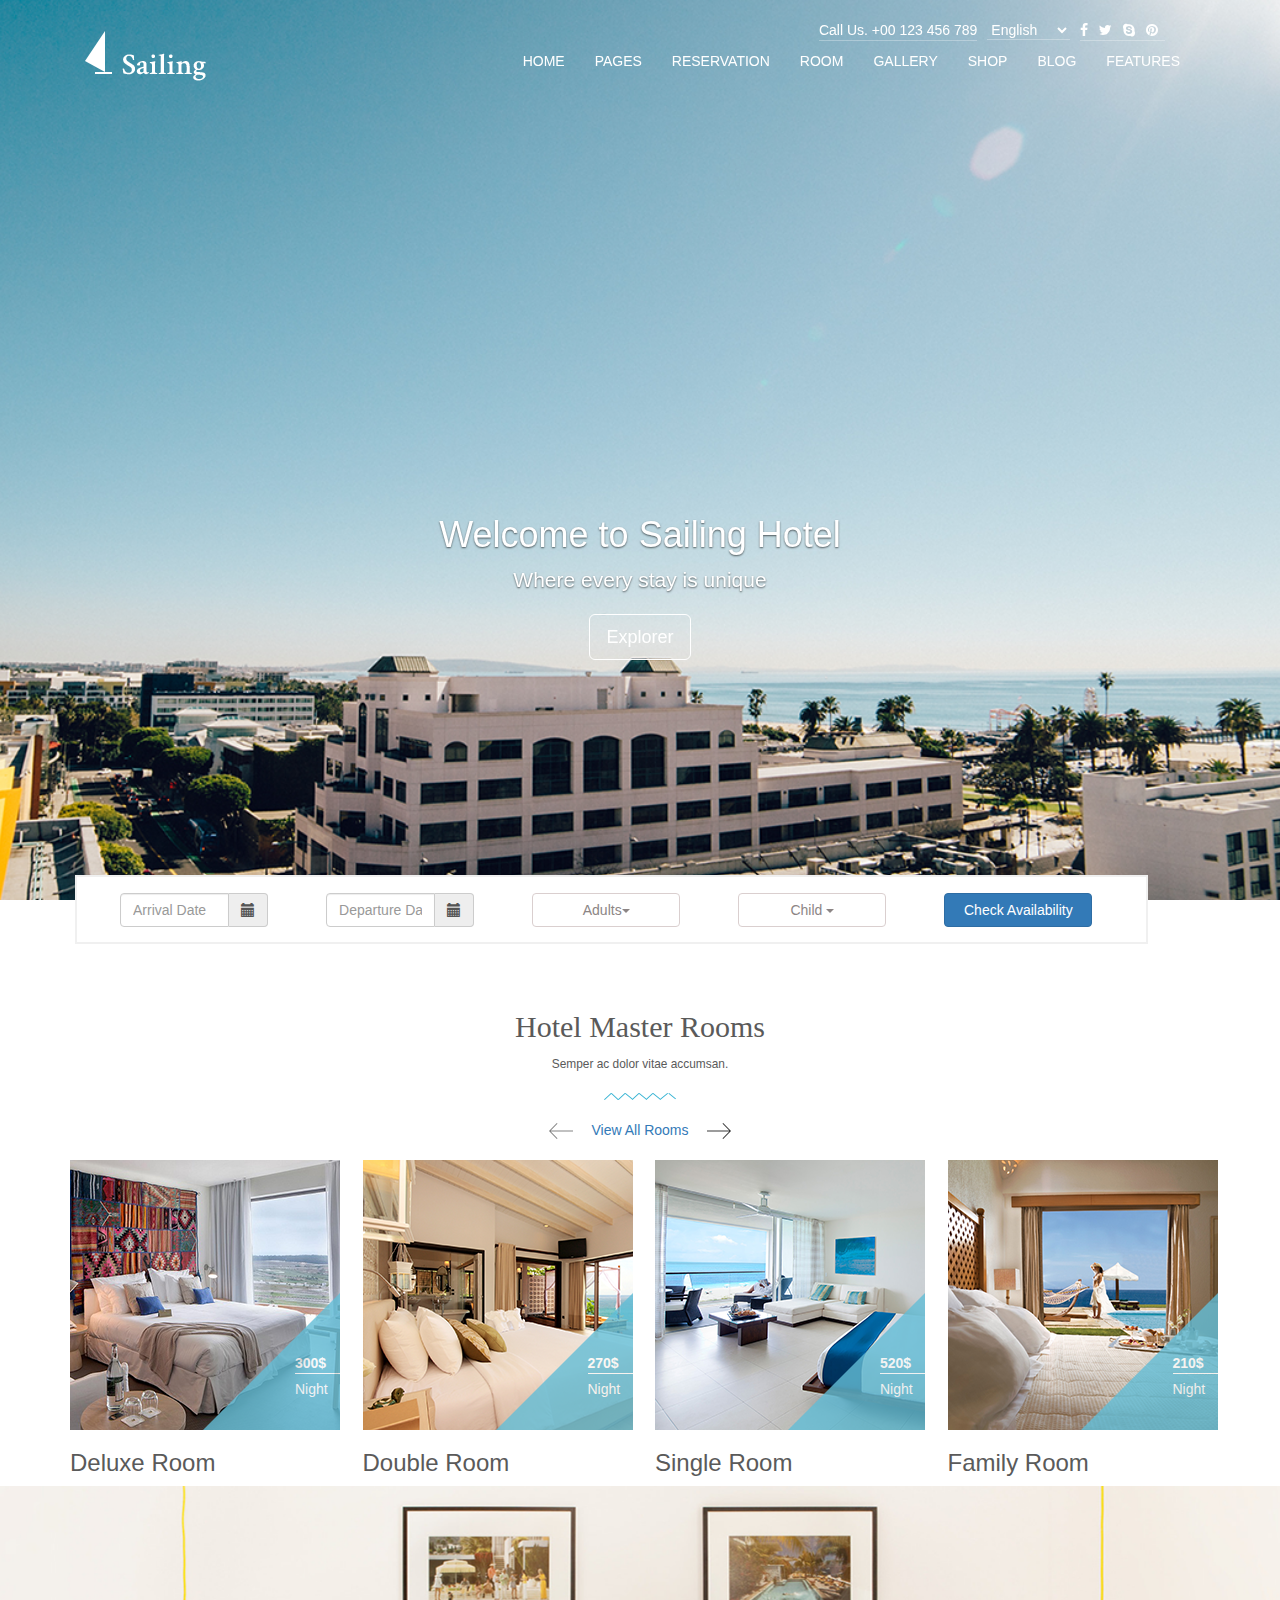
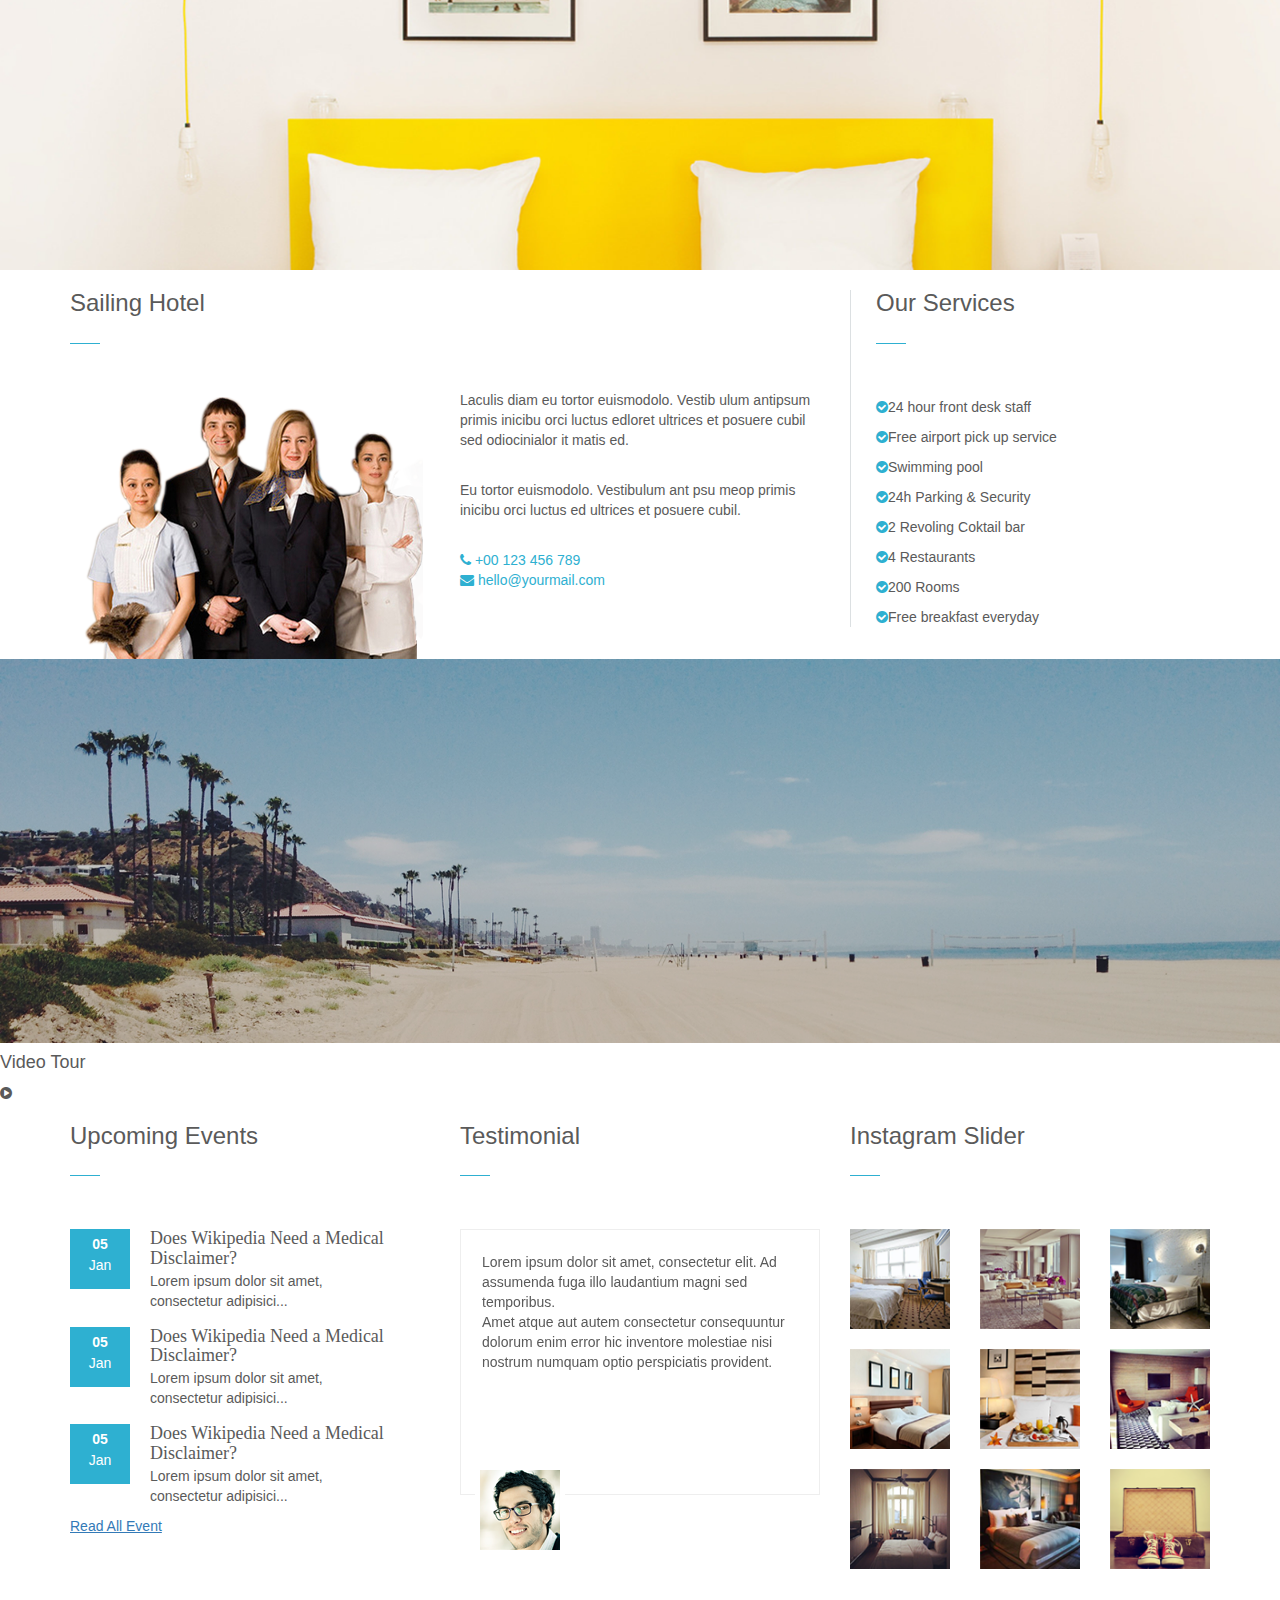
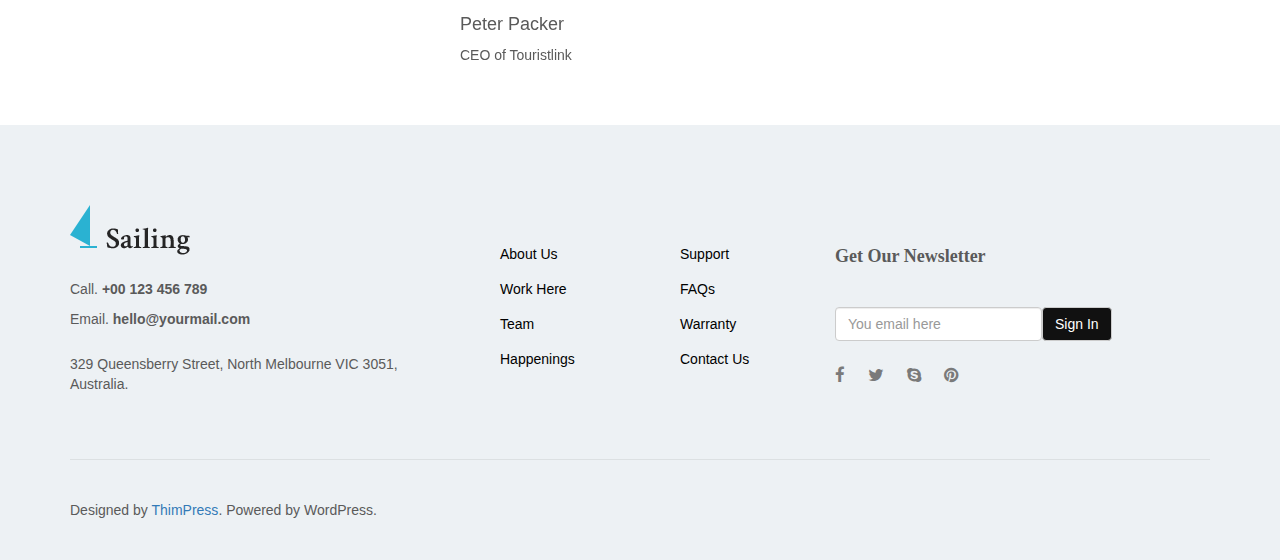
<file: index.html>
<!DOCTYPE html>
<html lang="en">
<head>
    <meta charset="utf-8">
    <meta http-equiv="X-UA-Compatible" content="IE=edge">
    <meta name="viewport" content="width=device-width, initial-scale=1">
    <!-- The above 3 meta tags *must* come first in the head; any other head content must come *after* these tags -->
    <meta name="description" content="">
    <meta name="author" content="">
    <!--<link rel="icon" href="../../favicon.ico">-->
    <link rel="icon" type="image/png" href="images/favicon.png">

    <title>Carousel Template for Bootstrap</title>

    <!-- Latest compiled and minified CSS -->
    <link rel="stylesheet" href="https://maxcdn.bootstrapcdn.com/bootstrap/3.3.5/css/bootstrap.min.css">
    <link rel="stylesheet" href="css/datetimepicker.css">
    <link href="//netdna.bootstrapcdn.com/font-awesome/4.1.0/css/font-awesome.css" rel="stylesheet">
    <!-- HTML5 shim and Respond.js for IE8 support of HTML5 elements and media queries -->
    <!--[if lt IE 9]>
    <script src="https://oss.maxcdn.com/html5shiv/3.7.2/html5shiv.min.js"></script>
    <script src="https://oss.maxcdn.com/respond/1.4.2/respond.min.js"></script>
    <![endif]-->

    <!-- Custom styles for this template -->
    <link href="css/style.css" rel="stylesheet">
</head>

<body>

    <!-- navbar-->
    <div class="navbar-wrapper">
        <div class="container">

            <!-- start top-bar-->
            <div id="top-bar" class="col-md-6 col-md-offset-6 top-bar-shadow">
                <div class="social-icon ">
                    <a href="#"><i class="fa fa-facebook"></i></a>
                    <a href="#"><i class="fa fa-twitter"></i></a>
                    <a href="#"><i class="fa fa-skype"></i></a>
                    <a href="#"><i class="fa fa-pinterest"></i></a>
                </div>
                <div class="select-language hidden-sm hidden-xs">
                    <select name="lang">
                        <option value="fr">France</option>
                        <option value="en" selected>English</option>
                        <option value="vi">Tiếng Việt</option>
                    </select>
                </div>
                <div class="stock hidden-sm hidden-xs">
                    <span class="callUs">Call Us.</span>
                    <span class="phoneNumber">+00 123 456 789</span>
                </div>
            </div><!-- end top-bar-->

            <nav class="navbar navbar-inverse navbar-static-top">
                <div class="container">
                    <div class="navbar-header">
                        <button type="button" class="navbar-toggle collapsed"
                                data-toggle="collapse" data-target="#navbar"
                                aria-expanded="false" aria-controls="navbar">
                            <span class="sr-only">Toggle navigation</span>
                            <span class="icon-bar"></span>
                            <span class="icon-bar"></span>
                            <span class="icon-bar"></span>
                        </button>
                        <a class="navbar-brand" href="#">
                            <img src="images/logo.png" alt="">
                        </a>
                    </div>
                    <div id="navbar" class="navbar-collapse collapse">
                        <ul class="nav navbar-nav">
                            <li class="active"><a href="#">Home</a></li>
                            <li><a href="#">Pages</a></li>
                            <li><a href="#">Reservation</a></li>
                            <li><a href="#">Room</a></li>
                            <li><a href="#">Gallery</a></li>
                            <li><a href="#">Shop</a></li>
                            <li><a href="#">Blog</a></li>
                            <li><a href="#">Features</a></li>
                        </ul>
                    </div>
                </div>
            </nav>
        </div>
    </div>

    <!-- caption carousel-->
    <div class="container">
        <div class="carousel-caption hidden-sm hidden-xs" >
            <h1>Welcome to Sailing Hotel</h1>
            <p>
                Where every stay is unique
            </p>
            <p>
                <a class="btn btn-lg" href="#" role="button">Explorer</a>
            </p>
            <br><br><br>
            <br><br><br>
        </div>
    </div>

    <!-- carousel-->
    <div id="myCarousel" class="carousel slide" data-ride="carousel">

        <!-- Indicators -->
        <ol class="carousel-indicators">
            <li data-target="#myCarousel" data-slide-to="0" class="active"></li>
            <li data-target="#myCarousel" data-slide-to="1"></li>
            <li data-target="#myCarousel" data-slide-to="2"></li>
        </ol>
        <div class="carousel-inner" role="listbox">
            <div class="item active">
                <div class="item bg bg1"></div>
            </div>
            <div class="item">
                <div class="item bg bg2">
                    <div class="container"></div>
                </div>
            </div>
        </div>

    </div>
    <!-- /.carousel -->

    <!-- date_time_picker-->
    <div class="container">
        <div id="check_room" class="row">
            <div class="col-md-11">
                <!--<div class='col-md-1'></div>-->
                <div class='col-md-2'>
                    <div class="form-group">
                        <div class="input-group date" id="datetimepicker6" >
                            <input type="text" class="form-control" placeholder="Arrival Date"/>
                            <span class="input-group-addon">
                                <span class="glyphicon glyphicon-calendar"></span>
                            </span>
                        </div>
                    </div>
                </div>

                <div class='col-md-2'>
                    <div class="form-group">
                        <div class="input-group date" id="datetimepicker7" >
                            <input type='text' class="form-control" placeholder="Departure Date"/>
                            <span class="input-group-addon">
                                <span class="glyphicon glyphicon-calendar"></span>
                            </span>
                        </div>
                    </div>
                </div>

                <div class='col-md-2'>
                    <div class="btn-group">
                        <a class="btn dropdown-toggle" data-toggle="dropdown" href="#">Adults<span class="caret"></span></a>
                        <ul class="dropdown-menu">
                            <li><a href="#">1</a></li>
                            <li><a href="#">2</a></li>
                            <li><a href="#">3</a></li>
                            <li><a href="#">4</a></li>
                            <li><a href="#">5</a></li>
                            <li class="divider"></li>
                            <li><a href="#">Other</a></li>
                        </ul>
                    </div>
                </div>

                <div class='col-md-2'>
                    <div class="btn-group">
                        <a class="btn dropdown-toggle" data-toggle="dropdown" href="#">
                            Child
                            <span class="caret"></span>
                        </a>
                        <ul class="dropdown-menu">
                            <li><a href="#">1</a></li>
                            <li><a href="#">2</a></li>
                            <li><a href="#">3</a></li>
                            <li><a href="#">4</a></li>
                            <li><a href="#">5</a></li>
                            <li class="divider"></li>
                            <li><a href="#">Other</a></li>
                        </ul>
                    </div>
                </div>

                <div class='col-md-2'>
                    <div class="btn btn-group btn-primary">Check Availability</div>
                </div>
            </div>
        </div>

    </div>
    <!-- end date_time_picker-->

    <!-- Room-->
    <div id="room">
        <div class="container">
            <div class="title text-center">
                <h2>Hotel Master Rooms</h2>
                <small>Semper ac dolor vitae accumsan.</small>
                <div><img src="images/line-72x7px.png"></div>
            </div>

            <div class="nav text-center">
                    <a class="previous" href="#">
                        <img src="images/pre-24x16px.png" alt="Pre">
                    </a>
                <span class="all-rooms"><a href="#">View All Rooms</a></span>
                    <a class="next" href="#">
                        <img src="images/next-24x16px.png" alt="Next">
                    </a>
            </div>

            <div class="rooms">
                <div class="row">
                    <div class="col-md-3 col-sm-6">
                        <div class="preview-1">
                            <img class="room-preview" src="images/room1_270x370px.png">
                            <div class="triangular-1">
                                <div class="triangular-text-1">300$</div>
                                <div class="info-room-1">Night</div>
                            </div>
                        </div>
                        <h3 class="type-room">Deluxe Room</h3>
                    </div>

                    <div class="col-md-3 col-sm-6">
                        <div class="preview-2">
                            <img class="room-preview" src="images/room2_270x370px.png">
                            <div class="triangular-2">
                                <div class="triangular-text-2">270$</div>
                                <div class="info-room-2">Night</div>
                            </div>
                        </div>
                        <h3 class="type-room">Double Room</h3>
                    </div>

                    <div class="col-md-3 col-sm-6">
                        <div class="preview-3">
                            <img class="room-preview" src="images/room3_270x370px.png">
                            <div class="triangular-3">
                                <div class="triangular-text-3">520$</div>
                                <div class="info-room-3">Night</div>
                            </div>
                        </div>
                        <h3 class="type-room">Single Room</h3>
                    </div>

                    <div class="col-md-3 col-sm-6">
                        <div class="preview-4">
                            <img class="room-preview" src="images/room4_270x370px.png">
                            <div class="triangular-4">
                                <div class="triangular-text-4">210$</div>
                                <div class="info-room-4">Night</div>
                            </div>
                        </div>
                        <h3 class="type-room">Family Room</h3>
                    </div>

                </div>

            </div>
        </div>
    </div>

    <!-- banner-->
    <div id="banner">
            <img class="img-banner" src="images/banner_1600x480px.png">
            <!--<div class="circle">-->
                <!--<div class="circle-text">-->
                    <!--<div class="hot">Red Hot Summer</div>-->
                    <!--<div class="savings">Savings</div>-->
                    <!--<div class="sale">50% Off 3rd Night</div>-->
                    <!--<button class="learn-more btn btn-default">Learn More</button>-->
                <!--</div>-->
            <!--</div>-->
    </div>

    <!-- about-->
    <div id="about">
        <div class="container">
            <div class="row">
            <div class="col-md-4">
                <h3>Sailing Hotel</h3>
                <div class="short-line">
                    <img src="images/line-30x1px.png">
                </div>
                <img class="img-us" src="images/people_371x262px.png">
            </div>

            <div class="col-md-4">
                <div class="details">
                    <p>
                        Laculis diam eu tortor euismodolo. Vestib ulum antipsum primis inicibu orci luctus edloret ultrices et posuere cubil sed odiocinialor it matis ed.
                    </p>
                    <p>
                        Eu tortor euismodolo. Vestibulum ant psu meop primis inicibu orci luctus ed ultrices et posuere cubil.
                    </p>
                    <div class="number"><i class="fa fa-phone"></i> +00 123 456 789</div>
                    <div class="mail"><i class="fa fa-envelope"></i> hello@yourmail.com</div>
                </div>

            </div>
            <div class="col-md-4">
                <div class="services">
                    <h3>Our Services</h3>
                    <div class="short-line">
                        <img src="images/line-30x1px.png">
                    </div>
                    <div class="list-services ">
                        <p><i class="fa fa-check-circle"></i>24 hour front desk staff</p>
                        <p><i class="fa fa-check-circle"></i>Free airport pick up service</p>
                        <p><i class="fa fa-check-circle"></i>Swimming pool</p>
                        <p><i class="fa fa-check-circle"></i>24h Parking & Security</p>
                        <p><i class="fa fa-check-circle"></i>2 Revoling Coktail bar</p>
                        <p><i class="fa fa-check-circle"></i>4 Restaurants</p>
                        <p><i class="fa fa-check-circle"></i>200 Rooms</p>
                        <p><i class="fa fa-check-circle"></i>Free breakfast everyday</p>
                    </div>
                </div>
            </div>
            </div>
        </div>
    </div>

    <!-- video tour-->
    <div id="video">
        <img src="images/Video_1600x480px_opacity.png" class="click-image">
        <div class="load-vidoe" style="display: none;">
            <video controls>
                <source src="#" type="video/mp4" >
            </video>
        </div>
        <div class="title">
            <h4>Video Tour</h4>
            <div class="play"><i class="fa fa-play-circle"></i></div>
        </div>

    </div>

    <!-- event-->
    <div id="event">
        <div class="container">
            <div class="row">
                <!-- event-->
                <div class="event col-md-4">
                    <h3>Upcoming Events</h3>
                    <div class="short-line">
                        <img src="images/line-30x1px.png">
                    </div>
                    <div class="list-events">
                        <div class="item">
                            <div class="date pull-left">
                                <div class="day">05</div>
                                <div class="month">Jan</div>
                            </div>
                            <div class="event-content">
                                <h4>Does Wikipedia Need a Medical Disclaimer?</h4>
                                <p>Lorem ipsum dolor sit amet, consectetur adipisici...</p>
                            </div>
                        </div>

                        <div class="item">
                            <div class="date pull-left">
                                <div class="day">05</div>
                                <div class="month">Jan</div>
                            </div>
                            <div class="event-content">
                                <h4>Does Wikipedia Need a Medical Disclaimer?</h4>
                                <p>Lorem ipsum dolor sit amet, consectetur adipisici...</p>
                            </div>
                        </div>

                        <div class="item">
                            <div class="date pull-left">
                                <div class="day">05</div>
                                <div class="month">Jan</div>
                            </div>
                            <div class="event-content">
                                <h4>Does Wikipedia Need a Medical Disclaimer?</h4>
                                <p>Lorem ipsum dolor sit amet, consectetur adipisici...</p></div>
                        </div>
                    </div>
                    <a class="under-line" href="#">Read All Event</a>
                </div>

                <!-- testimonial-->
                <div class="col-md-4">
                    <div class="testimonial">
                        <h3>Testimonial</h3>
                        <div class="short-line">
                            <img src="images/line-30x1px.png">
                        </div>
                        <div id="testimonial-carousel" class="carousel slide" data-ride="carousel">
                            <ol class="carousel-indicators">
                                <li data-target="#testimonial-carousel" data-slide-to="0" class="active"></li>
                                <li data-target="#testimonial-carousel" data-slide-to="1"></li>
                                <li data-target="#testimonial-carousel" data-slide-to="2"></li>
                            </ol>
                            <div class="carousel-inner" role="listbox">
                                <div class="item active">
                                    <div class="testimonial-content">Lorem ipsum dolor sit amet, consectetur elit. Ad assumenda fuga illo laudantium magni sed temporibus.<br>Amet atque aut autem consectetur consequuntur dolorum enim error hic inventore molestiae nisi nostrum numquam optio perspiciatis provident.</div>
                                    <div class="testimonial-info">
                                        <img class="testimonial-img pull-left" src="images/man_90x90px.png">
                                    </div>
                                    <div class="details">
                                        <h4>Peter Packer</h4>
                                        <div class="regency">CEO of Touristlink</div>
                                    </div>
                                </div>
                                <div class="item">
                                    <div class="testimonial-content">Lorem ipsum dolor sit amet, consectetur elit. Ad assumenda fuga illo laudantium magni sed temporibus.<br>Amet atque aut autem consectetur consequuntur dolorum enim error hic inventore molestiae nisi nostrum numquam optio perspiciatis provident.</div>
                                    <div class="testimonial-info">
                                        <img class="testimonial-img pull-left" src="images/man_90x90px.png">
                                    </div>
                                    <div class="details">
                                        <h4>Peter Packer</h4>
                                        <div class="regency">CEO of Touristlink</div>
                                    </div>
                                </div>
                                <div class="item">
                                    <div class="testimonial-content">Lorem ipsum dolor sit amet, consectetur elit. Ad assumenda fuga illo laudantium magni sed temporibus.<br>Amet atque aut autem consectetur consequuntur dolorum enim error hic inventore molestiae nisi nostrum numquam optio perspiciatis provident.</div>
                                    <div class="testimonial-info">
                                        <img class="testimonial-img pull-left" src="images/man_90x90px.png">
                                    </div>
                                    <div class="details">
                                        <h4>Peter Packer</h4>
                                        <div class="regency">CEO of Touristlink</div>
                                    </div>
                                </div>
                            </div>
                        </div>
                    </div>
                </div>

                    <div class="instagram col-md-4">
                        <h3>Instagram Slider</h3>
                        <div class="short-line">
                            <img src="images/line-30x1px.png">
                        </div>
                        <div class="row">
                            <div id="instagram-carousel-1" class="carousel slide col-md-4 col-sm-4 col-xs-4" data-ride="carousel">
                                <ol class="carousel-indicators">
                                    <li data-target="#instagram-carousel-1" data-slide-to="0" class="active"></li>
                                    <li data-target="#instagram-carousel-1" data-slide-to="1"></li>
                                </ol>
                                <div class="carousel-inner" role="listbox">
                                    <div class="item active">
                                        <a href="#">
                                            <img class="instagram-img pull-left" src="images/instagram1_110x110px.png">
                                        </a>
                                    </div>
                                    <div class="item">
                                        <a href="#">
                                            <img class="instagram-img pull-left" src="images/instagram2_110x110px.png">
                                        </a>
                                    </div>
                                </div>
                            </div>

                            <div id="instagram-carousel-2" class="carousel slide col-md-4 col-sm-4 col-xs-4" data-ride="carousel">
                                <ol class="carousel-indicators">
                                    <li data-target="#instagram-carousel-2" data-slide-to="0" class="active"></li>
                                    <li data-target="#instagram-carousel-2" data-slide-to="1"></li>
                                </ol>
                                <div class="carousel-inner" role="listbox">
                                    <div class="item active">
                                        <a href="#">
                                            <img class="instagram-img pull-left" src="images/instagram2_110x110px.png">
                                        </a>
                                    </div>
                                    <div class="item">
                                        <a href="#">
                                            <img class="instagram-img pull-left" src="images/instagram3_110x110px.png">
                                        </a>
                                    </div>
                                </div>
                            </div>

                            <div id="instagram-carousel-3" class="carousel slide col-md-4 col-sm-4 col-xs-4" data-ride="carousel">
                                <ol class="carousel-indicators">
                                    <li data-target="#instagram-carousel-3" data-slide-to="0" class="active"></li>
                                    <li data-target="#instagram-carousel-3" data-slide-to="1"></li>
                                </ol>
                                <div class="carousel-inner" role="listbox">
                                    <div class="item active">
                                        <a href="#">
                                            <img class="instagram-img pull-left" src="images/instagram3_110x110px.png">
                                        </a>
                                    </div>
                                    <div class="item">
                                        <a href="#">
                                            <img class="instagram-img pull-left" src="images/instagram4_110x110px.png">
                                        </a>
                                    </div>
                                </div>
                            </div>
                        </div>

                        <div class="row">
                            <div id="instagram-carousel-4" class="carousel slide col-md-4 col-sm-4 col-xs-4" data-ride="carousel">
                                <ol class="carousel-indicators">
                                    <li data-target="#instagram-carousel-4" data-slide-to="0" class="active"></li>
                                    <li data-target="#instagram-carousel-4" data-slide-to="1"></li>
                                </ol>
                                <div class="carousel-inner" role="listbox">
                                    <div class="item active">
                                        <a href="#">
                                            <img class="instagram-img pull-left" src="images/instagram4_110x110px.png">
                                        </a>
                                    </div>
                                    <div class="item">
                                        <a href="#">
                                            <img class="instagram-img pull-left" src="images/instagram5_110x110px.png">
                                        </a>
                                    </div>
                                </div>
                            </div>

                            <div id="instagram-carousel-5" class="carousel slide col-md-4 col-sm-4 col-xs-4" data-ride="carousel">
                                <ol class="carousel-indicators">
                                    <li data-target="#instagram-carousel-5" data-slide-to="0" class="active"></li>
                                    <li data-target="#instagram-carousel-5" data-slide-to="1"></li>
                                </ol>
                                <div class="carousel-inner" role="listbox">
                                    <div class="item active">
                                        <a href="#">
                                            <img class="instagram-img pull-left" src="images/instagram5_110x110px.png">
                                        </a>
                                    </div>
                                    <div class="item">
                                        <a href="#">
                                            <img class="instagram-img pull-left" src="images/instagram6_110x110px.png">
                                        </a>
                                    </div>
                                </div>
                            </div>

                            <div id="instagram-carousel-6" class="carousel slide col-md-4 col-sm-4 col-xs-4" data-ride="carousel">
                                <ol class="carousel-indicators">
                                    <li data-target="#instagram-carousel-6" data-slide-to="0" class="active"></li>
                                    <li data-target="#instagram-carousel-6" data-slide-to="1"></li>
                                </ol>
                                <div class="carousel-inner" role="listbox">
                                    <div class="item active">
                                        <a href="#">
                                            <img class="instagram-img pull-left" src="images/instagram6_110x110px.png">
                                        </a>
                                    </div>
                                    <div class="item">
                                        <a href="#">
                                            <img class="instagram-img pull-left" src="images/instagram7_110x110px.png">
                                        </a>
                                    </div>
                                </div>
                            </div>
                        </div>

                        <div class="row">
                            <div id="instagram-carousel-7" class="carousel slide col-md-4 col-sm-4 col-xs-4" data-ride="carousel">
                                <ol class="carousel-indicators">
                                    <li data-target="#instagram-carousel-7" data-slide-to="0" class="active"></li>
                                    <li data-target="#instagram-carousel-7" data-slide-to="1"></li>
                                </ol>
                                <div class="carousel-inner" role="listbox">
                                    <div class="item active">
                                        <a href="#">
                                            <img class="instagram-img pull-left" src="images/instagram7_110x110px.png">
                                        </a>
                                    </div>
                                    <div class="item">
                                        <a href="#">
                                            <img class="instagram-img pull-left" src="images/instagram8_110x110px.png">
                                        </a>
                                    </div>
                                </div>
                            </div>
                            <div id="instagram-carousel-8" class="carousel slide col-md-4 col-sm-4 col-xs-4" data-ride="carousel">
                                <ol class="carousel-indicators">
                                    <li data-target="#instagram-carousel-8" data-slide-to="0" class="active"></li>
                                    <li data-target="#instagram-carousel-8" data-slide-to="1"></li>
                                </ol>
                                <div class="carousel-inner" role="listbox">
                                    <div class="item active">
                                        <a href="#">
                                            <img class="instagram-img pull-left" src="images/instagram8_110x110px.png">
                                        </a>
                                    </div>
                                    <div class="item">
                                        <a href="#">
                                            <img class="instagram-img pull-left" src="images/instagram9_110x110px.png">
                                        </a>
                                    </div>
                                </div>
                            </div>

                            <div id="instagram-carousel-9" class="carousel slide col-md-4 col-sm-4 col-xs-4" data-ride="carousel">
                                <ol class="carousel-indicators">
                                    <li data-target="#instagram-carousel-9" data-slide-to="0" class="active"></li>
                                    <li data-target="#instagram-carousel-9" data-slide-to="1"></li>
                                </ol>
                                <div class="carousel-inner" role="listbox">
                                    <div class="item active">
                                        <a href="#">
                                            <img class="instagram-img pull-left" src="images/instagram9_110x110px.png">
                                        </a>
                                    </div>
                                    <div class="item">
                                        <a href="#">
                                            <img class="instagram-img pull-left" src="images/instagram10_110x110px.png">
                                        </a>
                                    </div>
                                </div>
                            </div>
                        </div>
                    </div>
                </div>
            </div>
        </div>

    </div>

    <!-- footer -->
    <footer>
        <div class="container">
            <div class="footer-top">
                <div class="row">
                    <div class="company col-md-4">
                        <img class="image-footer" src="images/logo_footer.png">
                        <div class="contact">
                            <p>Call. <span class="phone-number">+00 123 456 789</span></p>
                            <p>Email. <span class="email">hello@yourmail.com</span></p>
                        </div>
                        <div class="address">
                            329 Queensberry Street, North Melbourne VIC 3051, Australia.
                        </div>
                    </div>
                    <div class="company col-md-4">
                        <div class="about-support">
                            <div class="row">
                                <div class="about col-md-6 col-sm-6 col-xs-6">
                                    <ul class="link">
                                        <li><a href="#">About Us</a></li>
                                        <li><a href="#">Work Here</a></li>
                                        <li><a href="#">Team</a></li>
                                        <li><a href="#">Happenings</a></li>
                                    </ul>
                                </div>
                                <div class="contact col-md-6 col-sm-6 col-xs-6">
                                    <ul class="link">
                                        <li><a href="#">Support</a></li>
                                        <li><a href="#">FAQs</a></li>
                                        <li><a href="#">Warranty</a></li>
                                        <li><a href="#">Contact Us</a></li>
                                    </ul>
                                </div>
                            </div>
                        </div>
                    </div>
                    <div class="newsletter col-md-4">
                        <h4><strong>Get Our Newsletter</strong></h4>
                        <form role="form">
                            <div class="form-group email-form">
                                <input class="form-control" name="email" type="text" placeholder="You email here">
                            </div>
                            <button type="button" class="btn btn-default">Sign In</button>
                        </form>
                        <div class="footer-social">
                            <a href="#"><i class="fa fa-facebook"></i></a>
                            <a href="#"><i class="fa fa-twitter"></i></a>
                            <a href="#"><i class="fa fa-skype"></i></a>
                            <a href="#"><i class="fa fa-pinterest"></i></a>
                        </div>
                    </div>
                </div>
            </div>
            <div class="copyright">

                Designed by <a href="#">ThimPress</a>. Powered by WordPress.
            </div>

        </div>

    </footer>
        <!--<p class="pull-right">-->
            <!--<a href="#">Back to top</a>-->
        <!--</p>-->
        <!--<p>-->
            <!--&copy; 2014 Company, Inc. &middot; <a href="#">Privacy</a> &middot;-->
            <!--<a href="#">Terms</a>-->
        <!--</p>-->
    <!--</footer>-->
    <!-- footer-->


    <!-- Bootstrap core JavaScript
    ================================================== -->
    <!-- Placed at the end of the document so the pages load faster -->
    <script src="js/jquery.min.js"></script>
    <script src="js/moment.min.js"></script>
    <script src="js/transition.js"></script>
    <script src="js/collapse.js"></script>
    <!-- Latest compiled and minified JavaScript -->
    <script src="js/bootstrap.min.js"></script>
    <script src="js/datetimepicker.js"></script>
    <script src="js/script.js"></script>
</body>
</html>
</file>
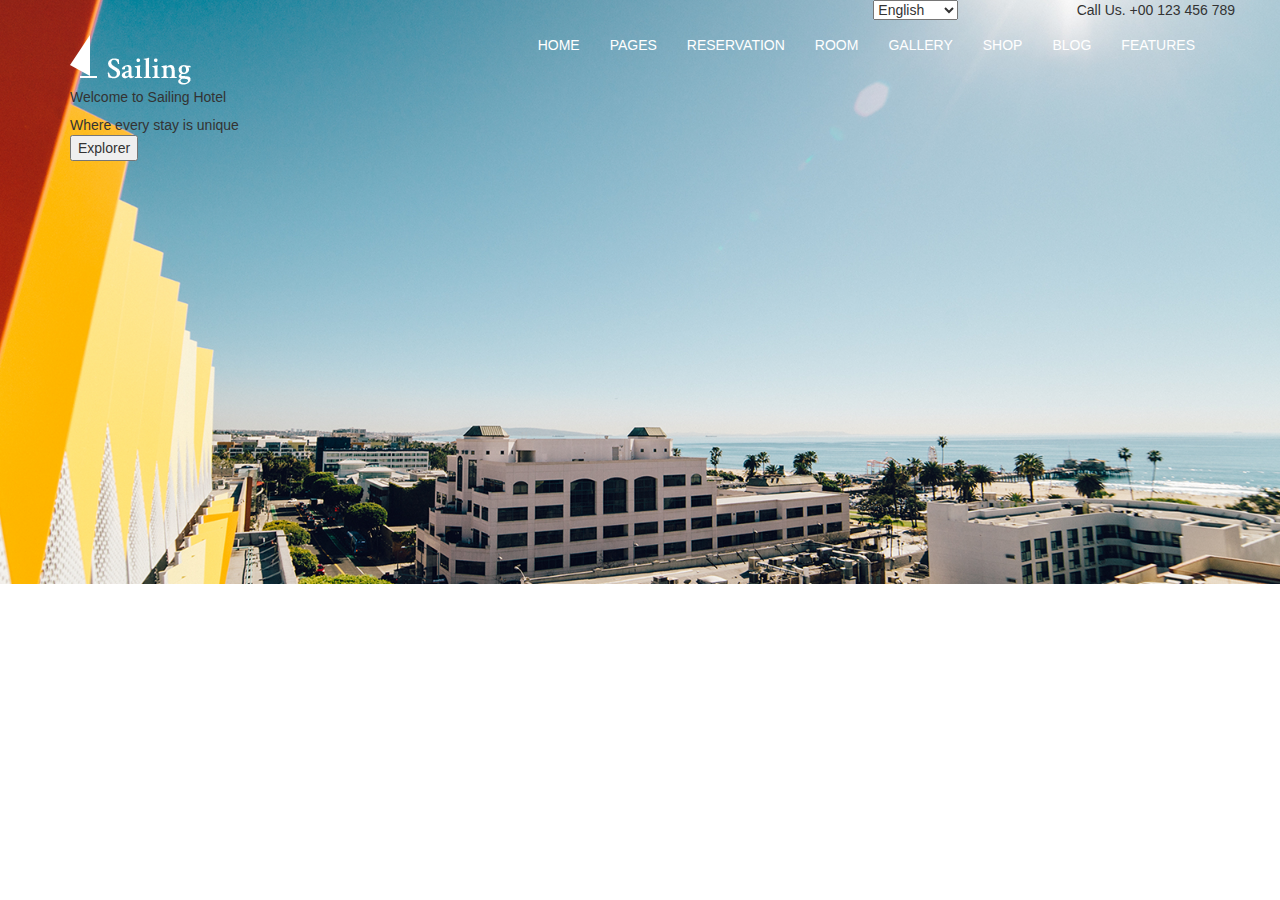
<file: test.html>
<!DOCTYPE html>
<html>
<head>
    <meta http-equiv="content-type" content="text/html;charset=iso-8859-1" />
    <meta name="description" value="An example of a fluid/liquid/responsive full window width and height scrolling background images. Change the transition effect on the fly." />
    <meta name="keywords" value="example, carousel, full, fluid, liquid, window, background, images" />
    <title>Fluid, liquid, responsive full window animated background images</title>
    <!-- Bootstrap -->
    <link href="css/bootstrap.min.css" rel="stylesheet">

    <!-- HTML5 Shim and Respond.js IE8 support of HTML5 elements and media queries -->
    <!-- WARNING: Respond.js doesn't work if you view the page via file:// -->
    <!--[if lt IE 9]>
    <script src="https://oss.maxcdn.com/libs/html5shiv/3.7.0/html5shiv.js"></script>
    <script src="https://oss.maxcdn.com/libs/respond.js/1.4.2/respond.min.js"></script>
    <![endif]-->
    <link rel="stylesheet" href="css/test.css">

</head>
<body>
<div id="wrapper">
    <!--<div class="container">-->
        <div id="carousel">
            <div><img src="images/top1_1600x730px.png" /></div>
            <div><img src="images/top2_1600x730px.png" /></div>
        </div>
        <!--<div id="text">-->
            <!--<h4>Modest Celebration<br />-->
                <!--In Grozny</h4>-->
            <!--<p>The Chechen leader, Ramzan Kadyrov, has held a star-studded party in his capital Grozny - but denied it was anything to do with his 35th birthday.</p>-->

            <!--<p>Select a transition-effect: <select id="fx">-->
                <!--<option value="none">None</option>-->
                <!--<option value="scroll" selected="selected">Scroll</option>-->
                <!--<option value="crossfade">Crossfade</option>-->
                <!--<option value="cover">Cover</option>-->
            <!--</select></p>-->
        <!--</div>-->
            <!-- start header-->
        <div id="header">
            <!--<div class="container-fluid">-->
            <!-- start top-bar-->
            <div id="top-bar" class="col-md-6 col-md-offset-6 top-bar-shadow">
                <div class="social-icon col-md-4 ">
                    <a href=""><i class="fa fa-facebook"></i></a>
                    <a href=""><i class="fa fa-twitter"></i></a>
                    <a href=""><i class="fa fa-skype"></i></a>
                    <a href=""><i class="fa fa-pinterest"></i></a>
                </div>
                <div class="select-language col-md-4 hidden-sm hidden-xs">
                    <select name="lang">
                        <option value="fr">France</option>
                        <option value="en" selected>English</option>
                        <option value="vi">Ti?ng Vi?t</option>
                    </select>
                </div>
                <div class="stock col-md-4 hidden-sm hidden-xs">
                    <span class="callUs">Call Us.</span> <span class="phoneNumber">+00 123 456 789</span>
                </div>

            </div><!-- end top-bar-->

            <!-- start nav-->
            <nav class="navbar navbar-default" role="navigation">
                <div class="container">
                    <!-- Brand and toggle get grouped for better mobile display -->
                    <div class="navbar-header">
                        <button type="button" class="navbar-toggle" data-toggle="collapse" data-target="#bs-example-navbar-collapse-1">
                            <span class="sr-only">Toggle navigation</span>
                            <span class="icon-bar"></span>
                            <span class="icon-bar"></span>
                            <span class="icon-bar"></span>
                        </button>
                        <a class="navbar-brand" href="#">
                            <img src="images/logo.png" alt="">
                        </a>
                    </div>

                    <!-- Collect the nav links, forms, and other content for toggling -->
                    <div class="collapse navbar-collapse" id="bs-example-navbar-collapse-1">
                        <ul class="nav navbar-nav navbar-right">
                            <li class="hightlight"><a href="#">Home</a></li>
                            <li><a href="">Pages</a></li>
                            <li><a href="">Reservation</a></li>
                            <li><a href="">Room</a></li>
                            <li><a href="">Gallery</a></li>
                            <li><a href="">Shop</a></li>
                            <li><a href="">Blog</a></li>
                            <li><a href="">Features</a></li>
                        </ul>
                    </div><!-- end .navbar-collapse -->

                    <div id="welcome">
                        <h1>Welcome to Sailing Hotel</h1>
                        <div id="content">Where every stay is unique</div>
                        <button>Explorer</button>
                    </div><!-- end welcome-->

                </div><!-- end .container-fluid -->
            </nav><!-- end nav -->
            <!--</div>-->
        </div><!-- end #header-->
</div>
    <script src="js/jquery.min.js" type="text/javascript"></script>
    <script src="js/modernizr.min.js"></script>
    <script src="js/bootstrap.min.js"></script>
    <script src="js/carouFredSel.js" type="text/javascript"></script>
    <script src="js/test.js" type="text/javascript" ></script>

</body>
</html>
</file>
<file: css/style.css>
/*
    global style
===================================================*/
/* Padding below the footer and lighter body text */
body {
    padding-bottom: 40px;
    color: #5a5a5a;
}
.short-line {
    /*width: 30px ;*/
    /*border: solid 1px #2eb0d1;*/
    margin: 15px 0 45px 0;
}

/*
    customize navbar
================================================= */

/* Special class on .container surrounding .navbar, used for positioning it into place. */
.navbar-wrapper {
    position: absolute;
    top: 0;
    right: 0;
    left: 0;
    z-index: 20;
}

/* Flip around the padding for proper display in narrow viewports */
.navbar-wrapper>.container {
    padding-right: 0;
    padding-left: 0;
}
.navbar-wrapper .navbar {
    padding-right: 15px;
    padding-left: 15px;
}
.navbar-wrapper .navbar .container {
    width: auto;
}

/*
    navbar
===============================================*/
.navbar-header .navbar-brand img {
    margin: -30px 0 0 0;
}
.navbar-header .navbar-brand img:hover {
    color: #222222;
}
div#navbar {
    float: right;
    margin: -10px 0 0 0;
}
#navbar > ul > li > a {
    text-transform: uppercase;
    text: strong;
    color: #fff;
}
#navbar > ul > li > a:hover {
    color: #222222;
}

.carousel-caption {
    margin: 50px;
}

/*
    customize carousel
==========================================================*/
html, body {
    height: 100%;
    margin: 0;
    padding: 0;
}
.carousel, .item, .active {
    height: 100%;
}
.carousel-inner {
    height: 100%;
}
.carousel {
    margin-bottom: 60px;
}
.carousel-caption {
    z-index: 10;
}
.carousel .item {
    background-color: #777;
}
.carousel .carousel-inner .bg {
    background-repeat: no-repeat;
    background-size: cover;
}
.carousel .carousel-inner .bg1 {
    background-image: url("../images/top1_1600x730px.png");
    background-position: center top;

}
.carousel .carousel-inner .bg2 {
    background-image: url("../images/top2_1600x730px.png");
    background-position: center center;
}

/*.carousel .carousel-inner .bg3 {*/
    /*background-image: url(bg3.jpg);*/
    /*background-position: center bottom;*/
/*}*/

nav.navbar.navbar-inverse.navbar-static-top {
    background: none;
    border: none;
}
.navbar-inverse .navbar-nav>.active>a, .navbar-inverse .navbar-nav>.active>a:focus, .navbar-inverse .navbar-nav>.active>a:hover {
    background: none;
    border: none;
}
.glyphicon-chevron-right:before {
    content: none;
}
.glyphicon-chevron-left:before {
    content: none;
}
.carousel-control.left {
    background-image: none;
}
.carousel-control.right {
    background-image: none;
}
.carousel-indicators li {
    display: none;
}
.carousel-caption p a {
    border: solid 1px #fff;
    color: #fff;
    text: strong;
}
nav.navbar.navbar-inverse.navbar-static-top {
    margin: 22px 0 0 0;
}

/*
    top
================================================= */

.social-icon {
    margin: 0 30px 5px 10px;
    float: right;
    border-bottom: 1px solid rgba(255, 255, 255, 0.3);
    -webkit-background-clip: padding-box; /* for Safari */
    background-clip: padding-box; /* for IE9+, Firefox 4+, Opera, Chrome */
}
.social-icon > a {
    color: #fff;
    margin: 0 7px 0 0;
}
.select-language.hidden-sm.hidden-xs {
    margin: 0 0 0 10px;
    float: right;
}
.select-language.hidden-sm.hidden-xs  select {
    border: none;
    background: none;
    color: #fff;
    border-bottom: 1px solid rgba(255, 255, 255, 0.3);
    -webkit-background-clip: padding-box; /* for Safari */
    background-clip: padding-box; /* for IE9+, Firefox 4+, Opera, Chrome */
}
.select-language.hidden-sm.hidden-xs  select option{
    background-color: #332E2E;
}
.stock.hidden-sm.hidden-xs {
    float: right;
    color: #fff;
    border-bottom: 1px solid rgba(255, 255, 255, 0.3);
    -webkit-background-clip: padding-box; /* for Safari */
    background-clip: padding-box; /* for IE9+, Firefox 4+, Opera, Chrome */
}

/*
    dropdown menu
================================================= */

a.btn.dropdown-toggle {
    border: solid 1px #DACFCF;
    color: #8C8585;
    width: 100%;
}
.btn-group {
    width: 100%;
}
ul.dropdown-menu {
    width: 100%;
}

/*
    date time picker
*/
#check_room .col-md-11 {
    /*position: absolute;*/
    margin: -85px 0 0 20px;
    padding: 5px 0 0px 0;
}
#check_room .col-md-11 {
    border: solid 2px #f0f0f0;
    background-color: #fff;
}
#check_room .col-md-2 {
    margin: 11px 0 0 28px;
}
@media (max-width: 774px) {
    #check_room .col-md-11{
        margin-left: -10px;
    }
}

/*
    room
==================================================*/
.title.text-center h2 {
    font-family: Crimson Text Semibold;
    padding-top: 30px;
}
.title.text-center img {
    padding: 20px 0 20px 0;
}
.all-rooms a{
    padding: 0 15px 0 15px;
}
.nav.text-center {
    padding-bottom: 20px;
}

/*
    1
*/
.rooms .preview-1, .rooms .preview-2, .rooms .preview-3, .rooms .preview-4 {
    position: relative;
}
.preview-1 .info-room-1, .preview-2 .info-room-2, .preview-3 .info-room-3, .preview-4 .info-room-4{
    position: absolute;
}

.preview-1 .triangular-1, .preview-2 .triangular-2, .preview-3 .triangular-3, .preview-4 .triangular-4 {
    width: 0;
    height: 0;
    border-style: solid;
    border-width: 0 0 137px 137px;
    border-color: transparent transparent #63bed7 transparent;
    /*bottom: 0;*/
    /*right: -8px;*/
     margin: -137px 0 0 133px;
    position: absolute;
    opacity: 0.8;
}
.triangular-text-1, .triangular-text-2, .triangular-text-3, .triangular-text-4 {
    margin: 60px 0 0 -45px;
    color: #fff;
    font-weight: 900;
    border-bottom: solid 1px;
}
.info-room-1, .info-room-2, .info-room-3, .info-room-4 {
    margin: 5px 0 0 -45px;
    color: #fff;
}

/*
    banner
================================================= */
img.img-banner {
    max-width: 100%;
}
li {
    text-transform: none;
    list-style: none;
}
img.click-image {
    max-width: 100%;
}
.circle-text {
    position: absolute;
    margin: -22% 0px 0px 50%;
}

/*
    about us
================================================= */
.details {
    margin: 120px 0 0 0;
}
.details p {
    margin: 0 0 30px 0;
}
.number {
    color: #2eb0d1;
}
.mail {
    color: #2eb0d1;
}
.fa-check-circle:before {
    color: #2eb0d1;
}
.col-md-4 .services {
    padding-left: 25px;
    border-left: solid 1px #dce0e2;
}

/*
    == #testimonial
================================================= */
#testimonial-carousel div {
    background: none;
}

.testimonial-content {
    border: solid 1px #eeeeee;
    min-height: 266px;
}

img.testimonial-img.pull-left {
    margin: -30px 0 0 15px;
}
.testimonial-content {
    padding: 22px 29px 59px 21px;
}
/*
    == #instagram
================================================= */
#instagram-carousel-1.carousel{
    margin: 0 0 20px 0;
    background: none;
}
#instagram-carousel-2.carousel{
    margin: 0 0 20px 0;
    background: none;
}
#instagram-carousel-3.carousel{
    margin: 0 0 20px 0;
    background: none;
}
#instagram-carousel-4.carousel{
    margin: 0 0 20px 0;
    background: none;
}
#instagram-carousel-5.carousel{
    margin: 0 0 20px 0;
    background: none;
}
#instagram-carousel-6.carousel{
    margin: 0 0 20px 0;
    background: none;
}
#instagram-carousel-7.carousel{
    margin: 0 0 20px 0;
    background: none;
}
#instagram-carousel-8.carousel{
    margin: 0 0 20px 0;
    background: none;
}
#instagram-carousel-9.carousel{
    margin: 0 0 20px 0;
    background: none;
}

.instagram-img {
    max-width: 110px;
    max-height: 110px;
}

/*
    == #event
================================================= */
.date.pull-left {
    background-color: #2eb0d1;
    width: 60px;
    height: 60px;
}
.date .day {
    color: #fff;
    text-align: center;
    font-weight: 900;
    margin: 5px 0 1px 0;
}
.date .month {
    color: #fff;
    text-align: center;
}
.event-content p {
    padding: 0 80px;
}
.under-line {
    text-decoration: underline;
}
.event-content h4 {
    margin: 16px 0 2px 80px;
    font-family: Crimson Text Semibold;
}
/*.social-icon.col-md-3 {*/
    /*float: right;*/
/*}*/

/*.select-language.col-md-3.hidden-sm.hidden-xs {*/
    /*float: right;*/
/*}*/

/*.stock.col-md-5.hidden-sm.hidden-xs {*/
    /*float: right;*/
/*}*/


/* Featurettes
------------------------- */
/*.featurette-divider {*/
    /*margin: 80px 0; /!* Space out the Bootstrap <hr> more *!/*/
/*}*/

/*/!* Thin out the marketing headings *!/*/
/*.featurette-heading {*/
    /*font-weight: 300;*/
    /*line-height: 1;*/
    /*letter-spacing: -1px;*/
/*}*/

/* RESPONSIVE CSS
-------------------------------------------------- */
@media ( min-width : 768px) {
     /*Navbar positioning foo */
    .navbar-wrapper {
        margin-top: 20px;
    }
    .navbar-wrapper .container {
        padding-right: 15px;
        padding-left: 15px;
    }
    .navbar-wrapper .navbar {
        padding-right: 0;
        padding-left: 0;
    }

    /* The navbar becomes detached from the top, so we round the corners */
    .navbar-wrapper .navbar {
        border-radius: 4px;
    }

    /* Bump up size of carousel content */
    .carousel-caption p {
        margin-bottom: 20px;
        font-size: 21px;
        line-height: 1.4;
    }
    .featurette-heading {
        font-size: 50px;
    }
}

@media ( min-width : 992px) {
    .featurette-heading {
        margin-top: 120px;
    }
}

/*
    footer
========================================*/
footer {
    background-color: #edf1f4;
    min-height: 434px;
}

footer .image-footer {
    padding-top: 80px;
    padding-bottom: 24px;
}

footer .contact {
    padding: 0 0 15px 0;
}

footer .address {
    padding: 0 0 65px 0;
}

footer .about-support {
    padding: 112px 0 0 0;
}
footer .about-support {
    line-height: 35px;
}
footer .about-support li a {
    color: black;
}
@media (max-width: 991px){
    footer .about-support {
        padding-top: 0px;
    }
}
@media (max-width: 991px){
    footer .address {
        padding-bottom: 20px;
    }
}
span.phone-number {
    font-weight: 600;
}
span.email {
    font-weight: 600;
}

footer .newsletter {
    padding: 112px 0 0 0;
}
footer .newsletter h4{
    font-family: Crimson Text Bold;
    padding: 0 0 30px 0;
}
footer .newsletter .email-form{
    float: left;
}
footer .newsletter .btn-default{
    background-color: #111111;
}
footer .newsletter button {
    color: #fff;
}
footer .newsletter button:hover {
    color: #edf1f4;
}
footer .newsletter .footer-social{
    padding: 25px 0 0 0;
}
footer .newsletter .footer-social .fa{
    color: #7a7a7a;
    padding: 0 19px 0 0;
    font-size: 1.2em;
}
@media (max-width: 991px){
    .newsletter.col-md-4 {
        padding-top: 2px;
        padding-bottom: 98px;
    }
}
.copyright {
    border-top: solid 1px #dce0e2;
    padding: 40px 0 40px 0;
    width: 100%;
    bottom: 0;
}
</file>
<file: css/test.css>
/*------------------------------------
    == body
-------------------------------------*/
html, body {
    height: 0;
    padding: 0;
    margin: 0;
}
/*body {*/
    /*min-height: 400px;*/
/*}*/
body * {
    font-family: Arial, Geneva, SunSans-Regular, sans-serif;
    font-size: 14px;
    /*color: #333;*/
    /*line-height: 22px;*/
}

/*------------------------------------
    == #wrapper
-------------------------------------*/
#wrapper {
    /*width: 100%;*/
    /*height: 100%;*/
    position: relative;
}

#carousel div {
    width: 100%;
    height: 100%;
    overflow: hidden;
    float: left;
}
#carousel div img {
    width: auto;
    height: auto;
    max-width: 100%;
    max-height: 100%;
}

/*#text {*/
    /*background-color: rgba(255, 255, 255, 0.8);*/
    /*width: 350px;*/
    /*height: 350px;*/
    /*padding: 50px;*/
    /*margin: -225px 0 0 -225px;*/
    /*position: absolute;*/
    /*top: 50%;*/
    /*left: 50%;*/
    /*z-index: 2;*/
    /*box-shadow: 0 0 50px #000;*/
    /*border-radius: 20px;*/
/*}*/
/*#text h4 {*/
    /*font-size: 33px;*/
    /*line-height: 25px;*/
    /*margin: 0 0 20px 0;*/
/*}*/
/*#text small, #text small * {*/
    /*font-size: 12px;*/
    /*color: #666;*/
/*}*/

/*------------------------------------
    == #header
-------------------------------------*/
#header {
    position: absolute;
    top: 0%;
    margin: auto;
    width: 100%;
}

.navbar-default {
    background: none;
    border: none;
    max-width: none;
}

#bs-example-navbar-collapse-1 > ul > li > a {
    text-transform: uppercase;
    text: strong;
    color: #fff;
}

#bs-example-navbar-collapse-1 > ul > li > a:hover {
    color: #222222;
}
/*------------------------------------

-------------------------------------*/
</file>
<file: css/datetimepicker.css>
/*!
 * Datetimepicker for Bootstrap 3
 * version : 4.15.35
 * https://github.com/Eonasdan/bootstrap-datetimepicker/
 */
.bootstrap-datetimepicker-widget {
    list-style: none;
}
.bootstrap-datetimepicker-widget.dropdown-menu {
    margin: 2px 0;
    padding: 4px;
    width: 19em;
}
@media (min-width: 768px) {
    .bootstrap-datetimepicker-widget.dropdown-menu.timepicker-sbs {
        width: 38em;
    }
}
@media (min-width: 992px) {
    .bootstrap-datetimepicker-widget.dropdown-menu.timepicker-sbs {
        width: 38em;
    }
}
@media (min-width: 1200px) {
    .bootstrap-datetimepicker-widget.dropdown-menu.timepicker-sbs {
        width: 38em;
    }
}
.bootstrap-datetimepicker-widget.dropdown-menu:before,
.bootstrap-datetimepicker-widget.dropdown-menu:after {
    content: '';
    display: inline-block;
    position: absolute;
}
.bootstrap-datetimepicker-widget.dropdown-menu.bottom:before {
    border-left: 7px solid transparent;
    border-right: 7px solid transparent;
    border-bottom: 7px solid #cccccc;
    border-bottom-color: rgba(0, 0, 0, 0.2);
    top: -7px;
    left: 7px;
}
.bootstrap-datetimepicker-widget.dropdown-menu.bottom:after {
    border-left: 6px solid transparent;
    border-right: 6px solid transparent;
    border-bottom: 6px solid white;
    top: -6px;
    left: 8px;
}
.bootstrap-datetimepicker-widget.dropdown-menu.top:before {
    border-left: 7px solid transparent;
    border-right: 7px solid transparent;
    border-top: 7px solid #cccccc;
    border-top-color: rgba(0, 0, 0, 0.2);
    bottom: -7px;
    left: 6px;
}
.bootstrap-datetimepicker-widget.dropdown-menu.top:after {
    border-left: 6px solid transparent;
    border-right: 6px solid transparent;
    border-top: 6px solid white;
    bottom: -6px;
    left: 7px;
}
.bootstrap-datetimepicker-widget.dropdown-menu.pull-right:before {
    left: auto;
    right: 6px;
}
.bootstrap-datetimepicker-widget.dropdown-menu.pull-right:after {
    left: auto;
    right: 7px;
}
.bootstrap-datetimepicker-widget .list-unstyled {
    margin: 0;
}
.bootstrap-datetimepicker-widget a[data-action] {
    padding: 6px 0;
}
.bootstrap-datetimepicker-widget a[data-action]:active {
    box-shadow: none;
}
.bootstrap-datetimepicker-widget .timepicker-hour,
.bootstrap-datetimepicker-widget .timepicker-minute,
.bootstrap-datetimepicker-widget .timepicker-second {
    width: 54px;
    font-weight: bold;
    font-size: 1.2em;
    margin: 0;
}
.bootstrap-datetimepicker-widget button[data-action] {
    padding: 6px;
}
.bootstrap-datetimepicker-widget .btn[data-action="incrementHours"]::after {
    position: absolute;
    width: 1px;
    height: 1px;
    margin: -1px;
    padding: 0;
    overflow: hidden;
    clip: rect(0, 0, 0, 0);
    border: 0;
    content: "Increment Hours";
}
.bootstrap-datetimepicker-widget .btn[data-action="incrementMinutes"]::after {
    position: absolute;
    width: 1px;
    height: 1px;
    margin: -1px;
    padding: 0;
    overflow: hidden;
    clip: rect(0, 0, 0, 0);
    border: 0;
    content: "Increment Minutes";
}
.bootstrap-datetimepicker-widget .btn[data-action="decrementHours"]::after {
    position: absolute;
    width: 1px;
    height: 1px;
    margin: -1px;
    padding: 0;
    overflow: hidden;
    clip: rect(0, 0, 0, 0);
    border: 0;
    content: "Decrement Hours";
}
.bootstrap-datetimepicker-widget .btn[data-action="decrementMinutes"]::after {
    position: absolute;
    width: 1px;
    height: 1px;
    margin: -1px;
    padding: 0;
    overflow: hidden;
    clip: rect(0, 0, 0, 0);
    border: 0;
    content: "Decrement Minutes";
}
.bootstrap-datetimepicker-widget .btn[data-action="showHours"]::after {
    position: absolute;
    width: 1px;
    height: 1px;
    margin: -1px;
    padding: 0;
    overflow: hidden;
    clip: rect(0, 0, 0, 0);
    border: 0;
    content: "Show Hours";
}
.bootstrap-datetimepicker-widget .btn[data-action="showMinutes"]::after {
    position: absolute;
    width: 1px;
    height: 1px;
    margin: -1px;
    padding: 0;
    overflow: hidden;
    clip: rect(0, 0, 0, 0);
    border: 0;
    content: "Show Minutes";
}
.bootstrap-datetimepicker-widget .btn[data-action="togglePeriod"]::after {
    position: absolute;
    width: 1px;
    height: 1px;
    margin: -1px;
    padding: 0;
    overflow: hidden;
    clip: rect(0, 0, 0, 0);
    border: 0;
    content: "Toggle AM/PM";
}
.bootstrap-datetimepicker-widget .btn[data-action="clear"]::after {
    position: absolute;
    width: 1px;
    height: 1px;
    margin: -1px;
    padding: 0;
    overflow: hidden;
    clip: rect(0, 0, 0, 0);
    border: 0;
    content: "Clear the picker";
}
.bootstrap-datetimepicker-widget .btn[data-action="today"]::after {
    position: absolute;
    width: 1px;
    height: 1px;
    margin: -1px;
    padding: 0;
    overflow: hidden;
    clip: rect(0, 0, 0, 0);
    border: 0;
    content: "Set the date to today";
}
.bootstrap-datetimepicker-widget .picker-switch {
    text-align: center;
}
.bootstrap-datetimepicker-widget .picker-switch::after {
    position: absolute;
    width: 1px;
    height: 1px;
    margin: -1px;
    padding: 0;
    overflow: hidden;
    clip: rect(0, 0, 0, 0);
    border: 0;
    content: "Toggle Date and Time Screens";
}
.bootstrap-datetimepicker-widget .picker-switch td {
    padding: 0;
    margin: 0;
    height: auto;
    width: auto;
    line-height: inherit;
}
.bootstrap-datetimepicker-widget .picker-switch td span {
    line-height: 2.5;
    height: 2.5em;
    width: 100%;
}
.bootstrap-datetimepicker-widget table {
    width: 100%;
    margin: 0;
}
.bootstrap-datetimepicker-widget table td,
.bootstrap-datetimepicker-widget table th {
    text-align: center;
    border-radius: 4px;
}
.bootstrap-datetimepicker-widget table th {
    height: 20px;
    line-height: 20px;
    width: 20px;
}
.bootstrap-datetimepicker-widget table th.picker-switch {
    width: 145px;
}
.bootstrap-datetimepicker-widget table th.disabled,
.bootstrap-datetimepicker-widget table th.disabled:hover {
    background: none;
    color: #777777;
    cursor: not-allowed;
}
.bootstrap-datetimepicker-widget table th.prev::after {
    position: absolute;
    width: 1px;
    height: 1px;
    margin: -1px;
    padding: 0;
    overflow: hidden;
    clip: rect(0, 0, 0, 0);
    border: 0;
    content: "Previous Month";
}
.bootstrap-datetimepicker-widget table th.next::after {
    position: absolute;
    width: 1px;
    height: 1px;
    margin: -1px;
    padding: 0;
    overflow: hidden;
    clip: rect(0, 0, 0, 0);
    border: 0;
    content: "Next Month";
}
.bootstrap-datetimepicker-widget table thead tr:first-child th {
    cursor: pointer;
}
.bootstrap-datetimepicker-widget table thead tr:first-child th:hover {
    background: #eeeeee;
}
.bootstrap-datetimepicker-widget table td {
    height: 54px;
    line-height: 54px;
    width: 54px;
}
.bootstrap-datetimepicker-widget table td.cw {
    font-size: .8em;
    height: 20px;
    line-height: 20px;
    color: #777777;
}
.bootstrap-datetimepicker-widget table td.day {
    height: 20px;
    line-height: 20px;
    width: 20px;
}
.bootstrap-datetimepicker-widget table td.day:hover,
.bootstrap-datetimepicker-widget table td.hour:hover,
.bootstrap-datetimepicker-widget table td.minute:hover,
.bootstrap-datetimepicker-widget table td.second:hover {
    background: #eeeeee;
    cursor: pointer;
}
.bootstrap-datetimepicker-widget table td.old,
.bootstrap-datetimepicker-widget table td.new {
    color: #777777;
}
.bootstrap-datetimepicker-widget table td.today {
    position: relative;
}
.bootstrap-datetimepicker-widget table td.today:before {
    content: '';
    display: inline-block;
    border: solid transparent;
    border-width: 0 0 7px 7px;
    border-bottom-color: #337ab7;
    border-top-color: rgba(0, 0, 0, 0.2);
    position: absolute;
    bottom: 4px;
    right: 4px;
}
.bootstrap-datetimepicker-widget table td.active,
.bootstrap-datetimepicker-widget table td.active:hover {
    background-color: #337ab7;
    color: #ffffff;
    text-shadow: 0 -1px 0 rgba(0, 0, 0, 0.25);
}
.bootstrap-datetimepicker-widget table td.active.today:before {
    border-bottom-color: #fff;
}
.bootstrap-datetimepicker-widget table td.disabled,
.bootstrap-datetimepicker-widget table td.disabled:hover {
    background: none;
    color: #777777;
    cursor: not-allowed;
}
.bootstrap-datetimepicker-widget table td span {
    display: inline-block;
    width: 54px;
    height: 54px;
    line-height: 54px;
    margin: 2px 1.5px;
    cursor: pointer;
    border-radius: 4px;
}
.bootstrap-datetimepicker-widget table td span:hover {
    background: #eeeeee;
}
.bootstrap-datetimepicker-widget table td span.active {
    background-color: #337ab7;
    color: #ffffff;
    text-shadow: 0 -1px 0 rgba(0, 0, 0, 0.25);
}
.bootstrap-datetimepicker-widget table td span.old {
    color: #777777;
}
.bootstrap-datetimepicker-widget table td span.disabled,
.bootstrap-datetimepicker-widget table td span.disabled:hover {
    background: none;
    color: #777777;
    cursor: not-allowed;
}
.bootstrap-datetimepicker-widget.usetwentyfour td.hour {
    height: 27px;
    line-height: 27px;
}
.bootstrap-datetimepicker-widget.wider {
    width: 21em;
}
.bootstrap-datetimepicker-widget .datepicker-decades .decade {
    line-height: 1.8em !important;
}
.input-group.date .input-group-addon {
    cursor: pointer;
}
.sr-only {
    position: absolute;
    width: 1px;
    height: 1px;
    margin: -1px;
    padding: 0;
    overflow: hidden;
    clip: rect(0, 0, 0, 0);
    border: 0;
}
</file>
